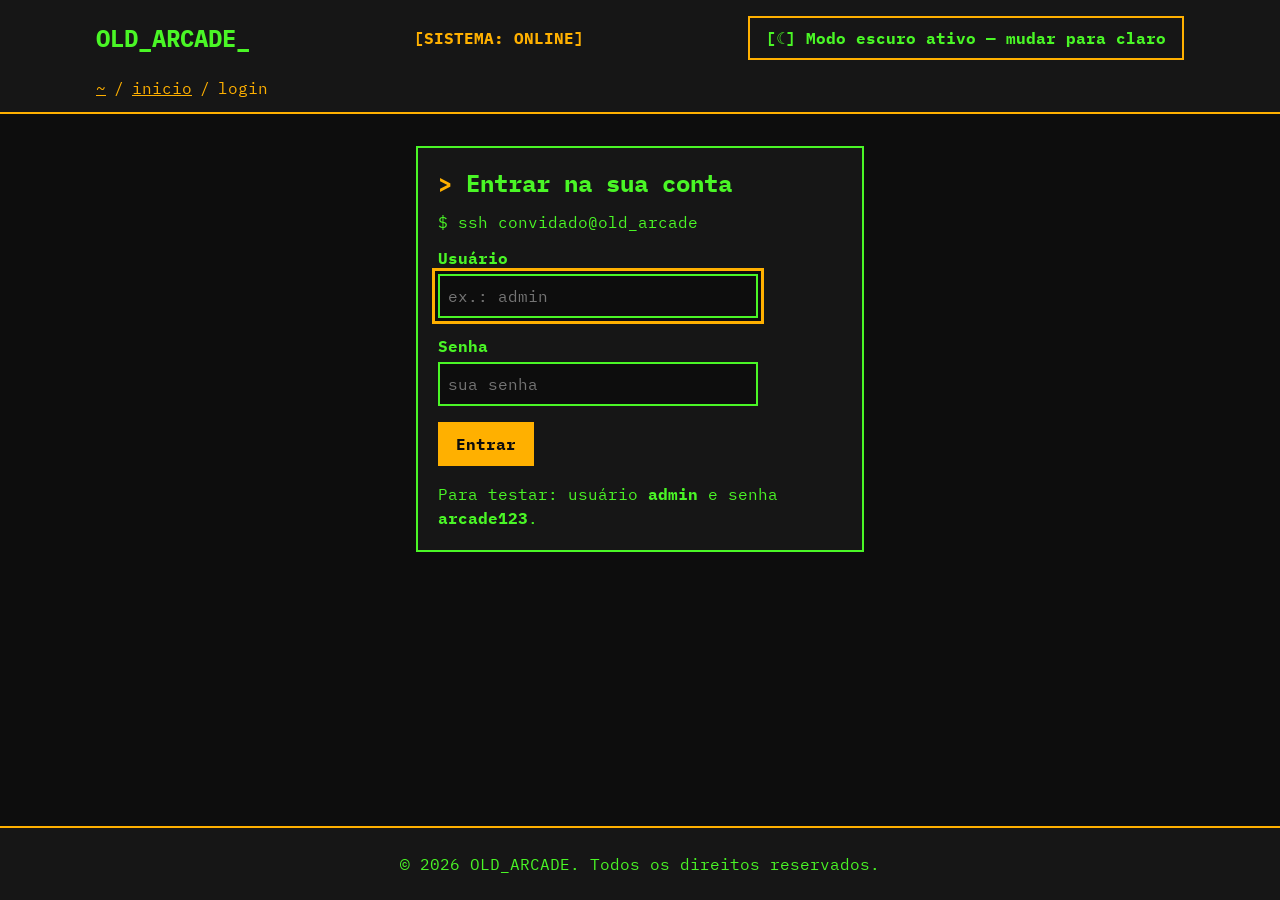
<file: index.html>
<!DOCTYPE html>
<html lang="pt-BR">
<head>
<meta charset="utf-8">
<meta name="viewport" content="width=device-width, initial-scale=1">
<title>Hub — OLD_ARCADE</title>
<link rel="preconnect" href="https://fonts.googleapis.com">
<link rel="preconnect" href="https://fonts.gstatic.com" crossorigin>
<link href="https://fonts.googleapis.com/css2?family=IBM+Plex+Mono:wght@400;700&display=swap" rel="stylesheet">
<style>
/* ===== Tema escuro (padrão) e claro: tudo controlado por variáveis ===== */
:root{--bg:#0D0D0D;--card:#161616;--fg:#4AF626;--ac:#FFB000;--on-ac:#0D0D0D;
--f:"IBM Plex Mono","Fira Code",ui-monospace,Consolas,monospace}
:root:has(#tema:checked){--bg:#F8F9FA;--card:#FFFFFF;--fg:#0A4D1C;--ac:#005A9C;--on-ac:#FFFFFF}
*{box-sizing:border-box}
html{scroll-behavior:auto}
body{margin:0;background:var(--bg);color:var(--fg);font:1rem/1.5 var(--f)}
a{color:var(--fg)}
h1,h2,h3{line-height:1.25;margin:0 0 .75rem}
h2{font-size:1.5rem}
h2::before{content:"> ";color:var(--ac)}
h3{font-size:1.125rem;color:var(--ac)}
p{margin:0 0 .75rem}
.wrap{max-width:70rem;margin:0 auto;padding:0 1rem}
section{padding:2rem 0}
.sr{position:absolute;width:1px;height:1px;overflow:hidden;clip:rect(0 0 0 0);white-space:nowrap}

/* Foco visível: contorno duplo + fundo invertido */
:focus-visible{outline:3px solid var(--ac);outline-offset:3px;box-shadow:0 0 0 3px var(--bg)}
a:focus-visible,.btn:focus-visible,[role=tab]:focus-visible{background:var(--ac);color:var(--on-ac)}

.skip{position:absolute;left:.5rem;top:-5rem;z-index:10;padding:.5rem 1rem;background:var(--ac);color:var(--on-ac);font-weight:700}
.skip:focus{top:.5rem}

/* Botões */
.btn,[role=tab]{display:inline-flex;align-items:center;justify-content:center;min-height:44px;padding:.5rem 1rem;
border:2px solid var(--ac);background:transparent;color:var(--fg);font:inherit;font-weight:700;text-decoration:none;cursor:pointer}
.btn:hover,[role=tab]:hover,.btn.p{background:var(--ac);color:var(--on-ac)}
.btn.p:hover{background:transparent;color:var(--fg)}

/* Cabeçalho */
.site-header{background:var(--card);border-bottom:2px solid var(--ac)}
.top{display:flex;flex-wrap:wrap;gap:.75rem 1.5rem;align-items:center;justify-content:space-between;padding:1rem 0}
.logo{font-size:1.5rem;font-weight:700;text-decoration:none}
.status{margin:0;color:var(--ac);font-weight:700}
.menu{display:flex;flex-wrap:wrap;gap:.25rem 1.25rem;list-style:none;margin:0;padding:0}
.menu a{display:inline-block;padding:.5rem 0}
.bc{display:flex;flex-wrap:wrap;list-style:none;margin:0;padding:0 0 .75rem;color:var(--ac)}
.bc li+li::before{content:"/";margin:0 .5rem}
.bc a{color:var(--ac)}
.toggle{position:relative}
.toggle input{position:absolute;opacity:0;inset:0;margin:0;cursor:pointer}
.toggle:has(input:focus-visible){outline:3px solid var(--fg);outline-offset:3px;box-shadow:0 0 0 3px var(--card)}
.t-cla{display:none}
:root:has(#tema:checked) .t-cla{display:inline}
:root:has(#tema:checked) .t-esc{display:none}

/* Carrossel (somente CSS: radios acessíveis por teclado) */
.car{border:2px solid var(--fg);background:var(--card);padding:1rem}
.car>input,.dots input{position:absolute;opacity:0}
.slide{display:none;gap:1rem;grid-template-columns:1fr}
.car:has(#s1:checked) .s1,.car:has(#s2:checked) .s2,.car:has(#s3:checked) .s3{display:grid}
.art{margin:0;padding:1rem;overflow:auto;background:var(--bg);border:2px solid var(--fg);font:inherit;min-height:9rem}
.slide h3{font-size:1.5rem}
.ctrl{display:flex;flex-wrap:wrap;gap:.5rem;align-items:center}
.dots{position:relative;display:flex;gap:.5rem;justify-content:center;margin-top:1rem}
.dots label{display:grid;place-items:center;min-width:44px;min-height:44px;border:2px solid var(--ac);cursor:pointer;font-weight:700}
.dots input:checked+label{background:var(--ac);color:var(--on-ac)}
.dots input:focus-visible+label{outline:3px solid var(--fg);outline-offset:3px;box-shadow:0 0 0 3px var(--card)}

/* Busca e abas */
.prompt{display:flex;align-items:center;gap:.5rem;padding:0 .75rem;background:var(--card);border:2px solid var(--fg);margin-bottom:1rem}
.prompt input{flex:1;min-height:48px;border:0;background:transparent;color:var(--fg);font:inherit}
.prompt input::placeholder{color:var(--fg);opacity:1;font-style:italic}
.prompt:focus-within{outline:3px solid var(--ac);outline-offset:3px}
.prompt input:focus-visible{outline:0;box-shadow:none}
.tabs{display:flex;flex-wrap:wrap;gap:.5rem;margin-bottom:1.5rem}
[role=tab][aria-selected=true]{background:var(--ac);color:var(--on-ac)}

/* Cartões e grades */
.grid{display:grid;gap:1rem;grid-template-columns:repeat(auto-fit,minmax(16rem,1fr));list-style:none;margin:0;padding:0}
.card{height:100%;background:var(--card);border:2px solid var(--fg);padding:1rem}
.card img{display:block;width:100%;height:auto;margin-bottom:.75rem;border:2px solid var(--fg)}
.tag{display:inline-block;margin:0 .25rem .5rem 0;padding:0 .5rem;border:1px solid var(--fg)}
.passo{font-size:2rem;font-weight:700;color:var(--ac);margin:0}

/* Formulário */
form.card{max-width:40rem}
.campo{margin-bottom:1rem}
.campo label{display:block;margin-bottom:.25rem;font-weight:700}
.campo input,.campo select,.campo textarea{display:block;width:100%;min-height:44px;padding:.5rem;background:var(--bg);color:var(--fg);border:2px solid var(--fg);font:inherit}
.campo option{background:var(--card);color:var(--fg)}
.campo textarea{min-height:8rem;resize:vertical}
.campo ::placeholder{color:var(--fg);opacity:1;font-style:italic}
.erro{display:none;margin:.25rem 0 0;color:var(--ac);font-weight:700}
.campo :user-invalid{border-style:dashed;border-color:var(--ac)}
.campo :user-invalid~.erro{display:block}
.dica{margin:0 0 1rem}

/* Rodapé */
.site-footer{margin-top:2rem;padding:1.5rem 0;background:var(--card);border-top:2px solid var(--ac)}
.foot{display:grid;gap:1.5rem;grid-template-columns:repeat(auto-fit,minmax(14rem,1fr))}
.foot ul{list-style:none;margin:0;padding:0}
.foot a{display:inline-block;padding:.25rem 0}

@media(min-width:48rem){.slide{grid-template-columns:14rem 1fr}}
@media(prefers-reduced-motion:reduce){*{transition:none!important;animation:none!important}}
</style>
</head>
<body>
<a class="skip" href="#conteudo">Pular para o conteúdo</a>

<header class="site-header">
 <div class="wrap">
  <div class="top">
   <a class="logo" href="#inicio" aria-label="OLD_ARCADE, página inicial">OLD_ARCADE<span aria-hidden="true">_</span></a>
   <p class="status" role="status">[SISTEMA: ONLINE] · Usuário: <span id="usr"></span></p>
   <label class="btn toggle">
    <input type="checkbox" id="tema" role="switch">
    <span class="t-esc">[☾] Modo escuro ativo — mudar para claro</span>
    <span class="t-cla">[☀] Modo claro ativo — mudar para escuro</span>
   </label>
   <button class="btn" id="sair" type="button">Sair</button>
  </div>
  <nav aria-label="Principal">
   <ul class="menu">
    <li><a href="#destaques">Destaques</a></li>
    <li><a href="#catalogo">Catálogo</a></li>
    <li><a href="#como-funciona">Como funciona</a></li>
    <li><a href="#contato">Contato</a></li>
   </ul>
  </nav>
  <nav aria-label="Você está aqui">
   <ol class="bc"><li><a href="#inicio">~</a></li><li><a href="#inicio">inicio</a></li><li><a href="#catalogo" aria-current="page">catalogo</a></li></ol>
  </nav>
 </div>
</header>

<main id="conteudo" class="wrap">
 <h1 id="inicio" class="sr">OLD_ARCADE: jogos clássicos para o seu terminal</h1>

 <!-- CARROSSEL DE DESTAQUES -->
 <section id="destaques" aria-labelledby="t-dest">
  <h2 id="t-dest">Em destaque</h2>
  <div class="car" role="group" aria-roledescription="carrossel" aria-label="Jogos em destaque">
   <div class="slide s1">
    <pre class="art" aria-hidden="true">+---+---+
| 4 | 8 |
+---+---+
| 1 | 5 |
+---+---+</pre>
    <div>
     <p>Destaque 1 de 3</p>
     <h3>Senha Mestre</h3>
     <p>Quebre um código de 4 dígitos usando dedução. Cada palpite revela quantos números estão certos e quantos mudaram de lugar.</p>
     <div class="ctrl"><label class="btn" for="s3" aria-hidden="true">‹ Anterior</label><label class="btn" for="s2" aria-hidden="true">Próximo ›</label><a class="btn p" href="jogos.html#senha">Jogar <span class="sr">Senha Mestre</span></a></div>
    </div>
   </div>
   <div class="slide s2">
    <pre class="art" aria-hidden="true">  1 2 3 4
1 ~ ~ X ~
2 ~ • X ~
3 ~ ~ ~ ~</pre>
    <div>
     <p>Destaque 2 de 3</p>
     <h3>Batalha Naval</h3>
     <p>Procure 3 navios escondidos no radar 6x6 e afunde todos com 15 mísseis.</p>
     <div class="ctrl"><label class="btn" for="s1" aria-hidden="true">‹ Anterior</label><label class="btn" for="s3" aria-hidden="true">Próximo ›</label><a class="btn p" href="jogos.html#naval">Jogar <span class="sr">Batalha Naval</span></a></div>
    </div>
   </div>
   <div class="slide s3">
    <pre class="art" aria-hidden="true"> X | O | X
---+---+---
 O | X |  
---+---+---
   |   | O</pre>
    <div>
     <p>Destaque 3 de 3</p>
     <h3>Jogo da Velha</h3>
     <p>Enfrente a IA do terminal em uma partida clássica 3x3.</p>
     <div class="ctrl"><label class="btn" for="s2" aria-hidden="true">‹ Anterior</label><label class="btn" for="s1" aria-hidden="true">Próximo ›</label><a class="btn p" href="jogos.html#velha">Jogar <span class="sr">Jogo da Velha</span></a></div>
    </div>
   </div>
   <div class="dots" role="radiogroup" aria-label="Escolher destaque">
    <input type="radio" name="slide" id="s1" checked><label for="s1"><span aria-hidden="true">1</span><span class="sr">Destaque 1: Senha Mestre</span></label>
    <input type="radio" name="slide" id="s2"><label for="s2"><span aria-hidden="true">2</span><span class="sr">Destaque 2: Batalha Naval</span></label>
    <input type="radio" name="slide" id="s3"><label for="s3"><span aria-hidden="true">3</span><span class="sr">Destaque 3: Jogo da Velha</span></label>
   </div>
  </div>
 </section>

 <!-- PESQUISA, ABAS E CATÁLOGO -->
 <section id="catalogo" aria-labelledby="t-cat">
  <h2 id="t-cat">Catálogo de jogos</h2>
  <form class="prompt" id="f-busca" role="search" action="#catalogo">
   <label for="q"><span aria-hidden="true">&gt;</span><span class="sr">Pesquisar jogo pelo nome</span></label>
   <input type="search" id="q" name="q" placeholder="pesquisar_jogo..." autocomplete="off">
   <button class="btn" type="submit">Pesquisar</button>
  </form>
  <div class="tabs" role="tablist" aria-label="Filtrar por categoria">
   <button type="button" role="tab" data-cat="todos" aria-selected="true" aria-controls="lista">Todos</button>
   <button type="button" role="tab" data-cat="puzzle" aria-selected="false" aria-controls="lista">Puzzle</button>
   <button type="button" role="tab" data-cat="estrategia" aria-selected="false" aria-controls="lista">Estratégia</button>
  </div>
  <p id="vazio" role="status" style="font-weight:700"></p>
  <ul class="grid" id="lista" role="tabpanel" aria-label="Lista de jogos">
   <li data-nome="Senha Mestre" data-cat="puzzle"><article class="card">
    <img alt="Ilustração de quatro dígitos escondidos atrás de asteriscos" width="160" height="90" src="data:image/svg+xml,%3Csvg xmlns='http://www.w3.org/2000/svg' viewBox='0 0 160 90'%3E%3Crect width='160' height='90' fill='%230D0D0D'/%3E%3Ctext x='80' y='58' font-size='40' text-anchor='middle' fill='%234AF626' font-family='monospace'%3E****%3C/text%3E%3C/svg%3E">
    <h3>Senha Mestre</h3><p><span class="tag">Puzzle</span><span class="tag">Lógica</span></p>
    <a class="btn p" href="jogos.html#senha">Jogar <span class="sr">Senha Mestre</span></a></article></li>
   <li data-nome="Maior ou Menor" data-cat="puzzle"><article class="card">
    <img alt="Ilustração do intervalo de 1 a 100 com o número oculto" width="160" height="90" src="data:image/svg+xml,%3Csvg xmlns='http://www.w3.org/2000/svg' viewBox='0 0 160 90'%3E%3Crect width='160' height='90' fill='%230D0D0D'/%3E%3Ctext x='80' y='58' font-size='40' text-anchor='middle' fill='%234AF626' font-family='monospace'%3E1-100%3C/text%3E%3C/svg%3E">
    <h3>Maior ou Menor</h3><p><span class="tag">Puzzle</span><span class="tag">Números</span></p>
    <a class="btn p" href="jogos.html#maior">Jogar <span class="sr">Maior ou Menor</span></a></article></li>
   <li data-nome="Jogo da Velha" data-cat="estrategia"><article class="card">
    <img alt="Ilustração de um X e um O lado a lado, como no jogo da velha" width="160" height="90" src="data:image/svg+xml,%3Csvg xmlns='http://www.w3.org/2000/svg' viewBox='0 0 160 90'%3E%3Crect width='160' height='90' fill='%230D0D0D'/%3E%3Ctext x='80' y='58' font-size='40' text-anchor='middle' fill='%234AF626' font-family='monospace'%3EX O%3C/text%3E%3C/svg%3E">
    <h3>Jogo da Velha</h3><p><span class="tag">Estratégia</span><span class="tag">Clássico</span></p>
    <a class="btn p" href="jogos.html#velha">Jogar <span class="sr">Jogo da Velha</span></a></article></li>
   <li data-nome="Batalha Naval" data-cat="estrategia"><article class="card">
    <img alt="Ilustração de ondas do mar com um acerto marcado por X" width="160" height="90" src="data:image/svg+xml,%3Csvg xmlns='http://www.w3.org/2000/svg' viewBox='0 0 160 90'%3E%3Crect width='160' height='90' fill='%230D0D0D'/%3E%3Ctext x='80' y='58' font-size='40' text-anchor='middle' fill='%234AF626' font-family='monospace'%3E~X~%3C/text%3E%3C/svg%3E">
    <h3>Batalha Naval</h3><p><span class="tag">Estratégia</span><span class="tag">Radar</span></p>
    <a class="btn p" href="jogos.html#naval">Jogar <span class="sr">Batalha Naval</span></a></article></li>
  </ul>
 </section>

 <!-- COMO FUNCIONA -->
 <section id="como-funciona" aria-labelledby="t-como">
  <h2 id="t-como">Como funciona</h2>
  <ol class="grid">
   <li><article class="card"><p class="passo" aria-hidden="true">01</p><h3>1. Entre na sua conta</h3><p>Faça login com seu usuário. Sua sessão e seu tema ficam guardados no navegador.</p></article></li>
   <li><article class="card"><p class="passo" aria-hidden="true">02</p><h3>2. Escolha um jogo</h3><p>Use o catálogo, a busca ou os destaques e clique em Jogar. Tudo funciona pelo teclado.</p></article></li>
   <li><article class="card"><p class="passo" aria-hidden="true">03</p><h3>3. Jogue no navegador</h3><p>Sem instalar nada: reinicie a partida quando quiser e volte ao menu a qualquer momento.</p></article></li>
  </ol>
 </section>

 <!-- CONTATO -->
 <section id="contato" aria-labelledby="t-contato">
  <h2 id="t-contato">Fale com a gente</h2>
  <form class="card" id="f-contato" action="#contato" method="post">
   <p class="dica">$ enviar_mensagem — campos com * são obrigatórios.</p>
   <div class="campo">
    <label for="nome">Seu nome *</label>
    <input type="text" id="nome" name="nome" required autocomplete="name" placeholder="ex.: Ada Lovelace" aria-describedby="e-nome">
    <p class="erro" id="e-nome">[ERRO] Informe seu nome para continuar.</p>
   </div>
   <div class="campo">
    <label for="email">E-mail *</label>
    <input type="email" id="email" name="email" required autocomplete="email" placeholder="ex.: nome@exemplo.com" aria-describedby="e-email">
    <p class="erro" id="e-email">[ERRO] Digite um e-mail válido, como nome@exemplo.com.</p>
   </div>
   <div class="campo">
    <label for="assunto">Assunto *</label>
    <select id="assunto" name="assunto" required aria-describedby="e-assunto">
     <option value="" selected disabled>Selecione um assunto…</option>
     <option>Dúvida sobre um jogo</option>
     <option>Reportar um problema</option>
     <option>Sugerir um novo jogo</option>
     <option>Outro assunto</option>
    </select>
    <p class="erro" id="e-assunto">[ERRO] Escolha um assunto na lista.</p>
   </div>
   <div class="campo">
    <label for="msg">Mensagem *</label>
    <textarea id="msg" name="mensagem" required minlength="10" placeholder="Escreva aqui (mínimo de 10 caracteres)…" aria-describedby="e-msg"></textarea>
    <p class="erro" id="e-msg">[ERRO] Escreva pelo menos 10 caracteres.</p>
   </div>
   <button class="btn p" type="submit">Enviar mensagem</button>
   <p id="ok-contato" role="status" style="margin:1rem 0 0;font-weight:700"></p>
  </form>
 </section>

</main>

<footer class="site-footer">
 <div class="wrap foot">
  <nav aria-label="Mapa do site">
   <h2 style="font-size:1.125rem">Mapa do site</h2>
   <ul>
    <li><a href="#destaques">Destaques</a></li>
    <li><a href="#catalogo">Catálogo</a></li>
    <li><a href="#como-funciona">Como funciona</a></li>
    <li><a href="#contato">Contato</a></li>
   </ul>
  </nav>
  <section aria-labelledby="t-acess">
   <h2 id="t-acess" style="font-size:1.125rem">Acessibilidade</h2>
   <p>Este portal segue a meta de conformidade WCAG 2.1 nível AA, com contraste AAA na maior parte do texto. Avaliação interna; encontrou uma barreira? Use o formulário de contato.</p>
  </section>
  <p>© 2026 OLD_ARCADE. Todos os direitos reservados.</p>
 </div>
</footer>
<script src="js/comum.js"></script>
<script src="js/hub.js"></script>
</body>
</html>
</file>
<file: css/estilo.css>
/* ===== VARIÁVEIS DE TEMA: escuro (padrão) e claro ===== */
:root{--bg:#0D0D0D;--card:#161616;--fg:#4AF626;--ac:#FFB000;--on-ac:#0D0D0D;
--f:"IBM Plex Mono","Fira Code",ui-monospace,Consolas,monospace}
:root:has(#tema:checked){--bg:#F8F9FA;--card:#FFFFFF;--fg:#0A4D1C;--ac:#005A9C;--on-ac:#FFFFFF}

/* ===== BASE ===== */
*{box-sizing:border-box}
body{margin:0;min-height:100vh;display:flex;flex-direction:column;background:var(--bg);color:var(--fg);font:1rem/1.5 var(--f)}
a{color:var(--fg)}
h1,h2{margin:0 0 .75rem;font-size:1.5rem;line-height:1.25}
h2{font-size:1.25rem}
h1::before,h2::before{content:"> ";color:var(--ac)}
p{margin:0 0 .75rem}
.wrap{width:100%;max-width:70rem;margin:0 auto;padding:0 1rem}
.sr{position:absolute;width:1px;height:1px;overflow:hidden;clip:rect(0 0 0 0);white-space:nowrap}
main{flex:1;width:100%;max-width:46rem;margin:0 auto;padding:2rem 1rem}
main.estreito{max-width:30rem}

/* ===== FOCO VISÍVEL E SKIP LINK ===== */
:focus-visible{outline:3px solid var(--ac);outline-offset:3px;box-shadow:0 0 0 3px var(--bg)}
a:focus-visible,.btn:focus-visible{background:var(--ac);color:var(--on-ac)}
.skip{position:absolute;left:.5rem;top:-5rem;z-index:10;padding:.5rem 1rem;background:var(--ac);color:var(--on-ac);font-weight:700}
.skip:focus{top:.5rem}

/* ===== BOTÕES ===== */
.btn{display:inline-flex;align-items:center;justify-content:center;min-height:44px;padding:.5rem 1rem;border:2px solid var(--ac);
background:transparent;color:var(--fg);font:inherit;font-weight:700;text-decoration:none;cursor:pointer}
.btn:hover,.btn.p{background:var(--ac);color:var(--on-ac)}
.btn.p:hover{background:transparent;color:var(--fg)}

/* ===== CABEÇALHO, STATUS, BREADCRUMB E TOGGLE DE TEMA ===== */
.site-header{background:var(--card);border-bottom:2px solid var(--ac)}
.top{display:flex;flex-wrap:wrap;gap:.75rem 1.5rem;align-items:center;justify-content:space-between;padding:1rem 0}
.logo{font-size:1.5rem;font-weight:700;text-decoration:none}
.status{margin:0;color:var(--ac);font-weight:700}
.bc{display:flex;flex-wrap:wrap;list-style:none;margin:0;padding:0 0 .75rem;color:var(--ac)}
.bc li+li::before{content:"/";margin:0 .5rem}
.bc a{color:var(--ac)}
.toggle{position:relative}
.toggle input{position:absolute;opacity:0;inset:0;margin:0;cursor:pointer}
.toggle:has(input:focus-visible){outline:3px solid var(--fg);outline-offset:3px;box-shadow:0 0 0 3px var(--card)}
.t-cla{display:none}
:root:has(#tema:checked) .t-cla{display:inline}
:root:has(#tema:checked) .t-esc{display:none}

/* ===== CARTÕES, FORMULÁRIOS E MENSAGENS ===== */
.box{margin-bottom:1rem;padding:1.25rem;background:var(--card);border:2px solid var(--fg)}
.campo{margin-bottom:1rem}
.campo label{display:block;margin-bottom:.25rem;font-weight:700}
.campo input{display:block;width:100%;max-width:20rem;min-height:44px;padding:.5rem;background:var(--bg);color:var(--fg);border:2px solid var(--fg);font:inherit}
.campo input:disabled{border-style:dashed}
.msg{margin:1rem 0 0;padding:.5rem .75rem;border:2px solid var(--ac);font-weight:700}
.msg:empty{display:none}
.linha{display:flex;flex-wrap:wrap;gap:.75rem;align-items:flex-end}
.linha .campo{margin-bottom:0}
.menu{list-style:none;margin:0;padding:0;display:grid;gap:1rem}
.menu li{padding:1rem;border:2px solid var(--fg)}
.menu p{margin:.5rem 0 0}

/* ===== LOG DE TERMINAL E TABULEIROS ===== */
.log{height:14rem;overflow:auto;margin-top:1rem;padding:.5rem .75rem;background:var(--card);border:2px solid var(--fg)}
.log p{margin:0}
.log .ok,.log .err{color:var(--ac);font-weight:700}
.grade{display:grid;gap:.25rem;width:max-content;margin:1rem auto}
.cel{width:min(3rem,12vw);height:min(3rem,12vw);padding:0;background:var(--bg);color:var(--fg);border:2px solid var(--fg);font:inherit;font-weight:700;cursor:pointer}
.cel:not(:disabled):hover{background:var(--ac);color:var(--on-ac)}
.cel:disabled{cursor:default;color:var(--fg)}
.cel.x,.cel.x:disabled{background:var(--ac);color:var(--on-ac);border-color:var(--ac)}

/* ===== RODAPÉ ===== */
.site-footer{padding:1.5rem 0;background:var(--card);border-top:2px solid var(--ac);text-align:center}
.site-footer p{margin:0}
</file>
